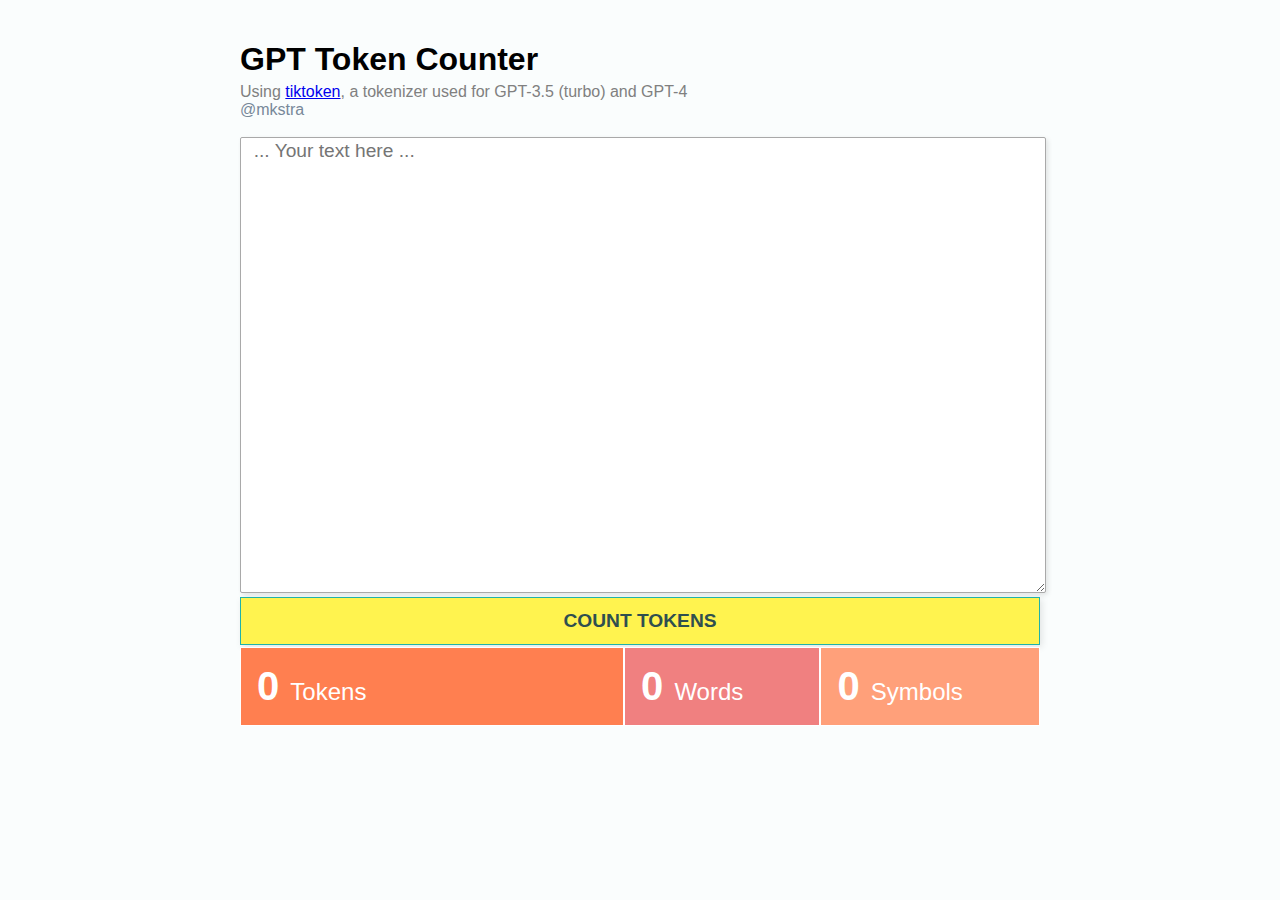
<file: templates/index.html>
<!DOCTYPE html>
<html>
  <head>
    <title>Token Counter</title>
    <link rel="stylesheet" href="/static/styles.css" />
  </head>
  <body>
    <h1>GPT Token Counter</h1>
    <div class="subheading">Using <a href="https://github.com/openai/tiktoken">tiktoken</a>, a tokenizer used for GPT-3.5 (turbo) and GPT-4 </div>

    <a class="details" href="https://twitter.com/mkstra"> @mkstra</a>
<br/>
<br>
    <form id="token-count-form">
      <!-- <label for="text-input">Text:</label> -->
      <textarea id="text-input" name="text" rows="4" cols="50" placeholder="  ... Your text here ..."></textarea>
      <br />
      <button type="submit">COUNT TOKENS</button>
    </form>
    <div id="token-count-container">
        <div style="background-color: coral; flex-grow:4 !important">
            <span id="token-count"> 0 </span>
            <span class="sidetext" > Tokens</span>
        </div> 
        <div style="background-color: lightcoral;">
            <span id="word-count"> 0 </span>
            <span class="sidetext" > Words</span>

        </div>
        <div style="background-color: lightsalmon;">
            <span id="symbol-count"> 0 </span>
            <span class="sidetext" > Symbols</span>
        </div>

    </div>
    <br/>
      <span id="token-strings"></span>
    </div>
    <script src="/static/script.js"></script>
  </body>
</html>
</file>
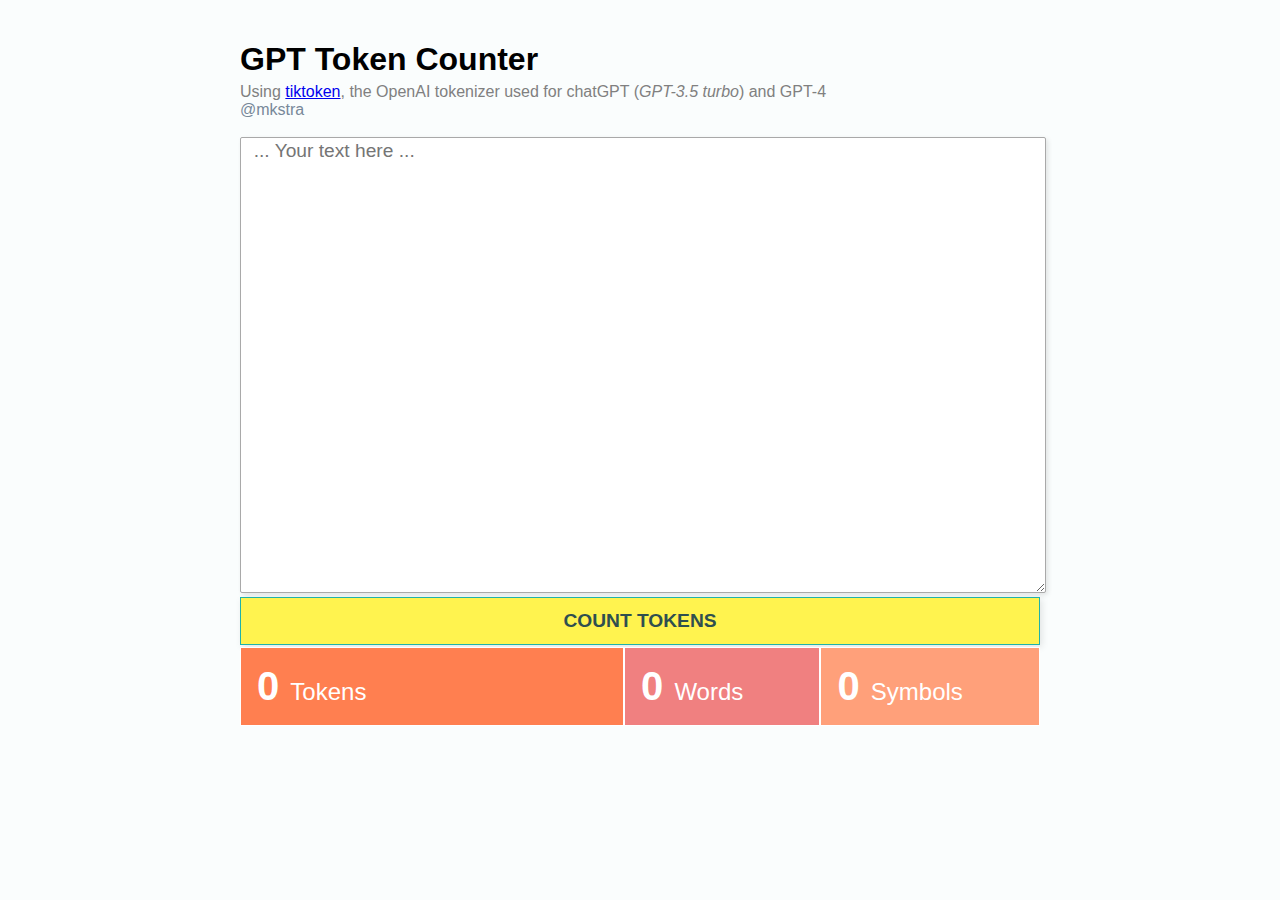
<file: api/templates/index.html>
<!DOCTYPE html>
<html>
  <head>
    <title>Token Counter</title>
    <link rel="stylesheet" href="/static/styles.css" />
  </head>
  <body>
    <h1>GPT Token Counter</h1>
    <div class="subheading">Using <a href="https://github.com/openai/tiktoken">tiktoken</a>, the OpenAI tokenizer used for chatGPT (<i>GPT-3.5 turbo</i>) and GPT-4 </div>

    <a class="details" href="https://twitter.com/mkstra"> @mkstra</a>
<br/>
<br>
    <form id="token-count-form">
      <!-- <label for="text-input">Text:</label> -->
      <textarea id="text-input" name="text" rows="4" cols="50" placeholder="  ... Your text here ..."></textarea>
      <br />
      <button type="submit">COUNT TOKENS</button>
    </form>
    <div id="token-count-container">
        <div style="background-color: coral; flex-grow:4 !important">
            <span id="token-count"> 0 </span>
            <span class="sidetext" > Tokens</span>
        </div> 
        <div style="background-color: lightcoral;">
            <span id="word-count"> 0 </span>
            <span class="sidetext" > Words</span>

        </div>
        <div style="background-color: lightsalmon;">
            <span id="symbol-count"> 0 </span>
            <span class="sidetext" > Symbols</span>
        </div>

    </div>
    <br/>
      <span id="token-strings"></span>
    </div>
    <script src="/static/script.js"></script>
  </body>
</html>
</file>
<file: static/styles.css>
h1 {
    margin-bottom:0.3rem;
}

.subheading {

    font-style: normal;
    color: grey;
}
.details {
    font-style: normal;

    margin-top: 1rem;
    color: lightslategrey;
    text-decoration: none;
}
body {
  font-family: Helvetica, Arial, sans-serif;
  background-color: #daecef21;
  max-width: 800px;
  margin: 0 auto;
  padding: 20px;
}
#token-count-container {
    display:flex;
    flex-direction: row;
    justify-content: space-between;
  border-radius: 3px;
  /* padding: 1rem; */
  color: white;
  /* border: 1px solid lightseagreen; */
  font-weight: 800;
  font-size: 2.5rem;
  /* margin: 2rem; */
}

.sidetext {
    font-size: 1.5rem;
    font-weight: 300;
}
#token-count-container > div {
    padding: 1rem;
    flex-grow: 1;
    border: 1px solid white;
}

textarea {
  font-family: Helvetica, Arial, sans-serif;
border-radius: 2px;
  width: 100%;
  height: 50vh;
  font-size: 1.2rem;
  border: 1px solid darkgrey;
  box-shadow: 2px 2px 5px rgba(0, 0, 0, 0.1);
}

button {
  width: 100%;
  height: 3rem;
  background: #fff34f;
  border: 1px solid lightseagreen;
  font-weight: 600;
  font-size: 1.2rem;
  color: darkslategrey;
  margin-bottom: 0.1rem;
  box-shadow: 2px 2px 7px rgba(0, 0, 0, 0.1);

}

#token-strings {
  line-height: 1.9rem;
  font-size: 1.5rem;
  text-align: left;
}

.token-count,
.tokens {
  margin-top: 1rem;
  font-weight: bold;
  font-size: 1.4rem;
  white-space: pre-wrap;

}

.token {
  background-color: #fff9db;
  padding: 0.2rem 0.4rem;
  border-radius: 0.25rem;
  margin: 0 0.1rem;
  display: inline-block;
}
</file>
